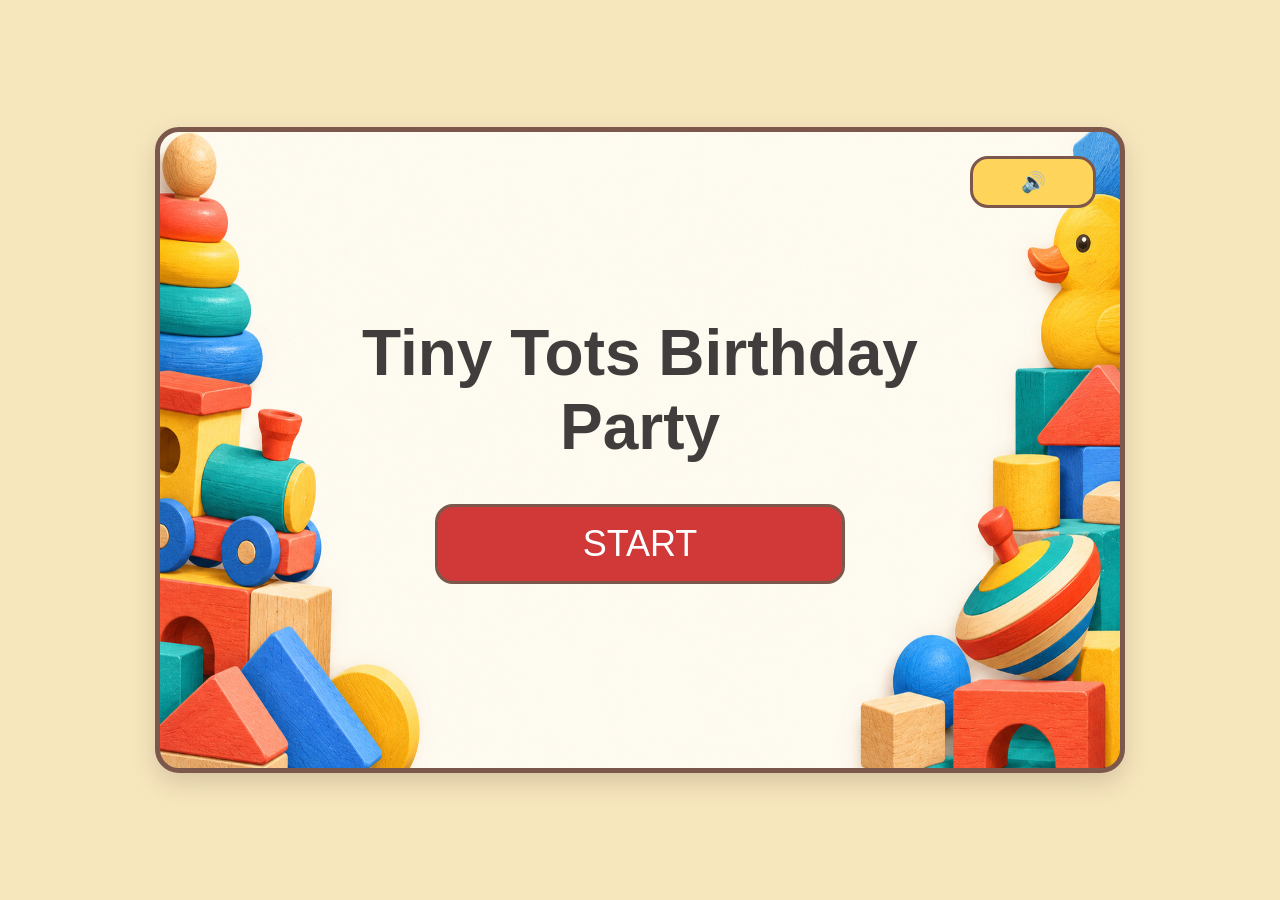
<file: index.html>
<!DOCTYPE html>
<html lang="en">
  <head>
    <meta charset="utf-8" />
    <meta name="viewport" content="width=device-width, initial-scale=1.0" />
    <title>Tiny Tots Party</title>
    <link rel="stylesheet" href="style.css" />

    <script src="libraries/p5.min.js"></script>
    <script src="libraries/p5.sound.min.js"></script>
    <script src="Global.js"></script>
</head>
  <body>
    <main class="playroom-frame">
      <div class="text-cont">
        <h1>Tiny Tots Birthday Party</h1>
      </div>
      <div class="container">
        <button onclick="startNewRound()">

          START
        </button>
      </div>
    </main>
    <script>
  function startNewRound() {
    ["balloons", "pouring", "feedMe", "bubbles"].forEach(function (game) {
      localStorage.removeItem("tinyTots." + game + "Complete");
    });

    window.location.href = "accessmenu.html";
  }
</script>
  </body>
</html>
</file>
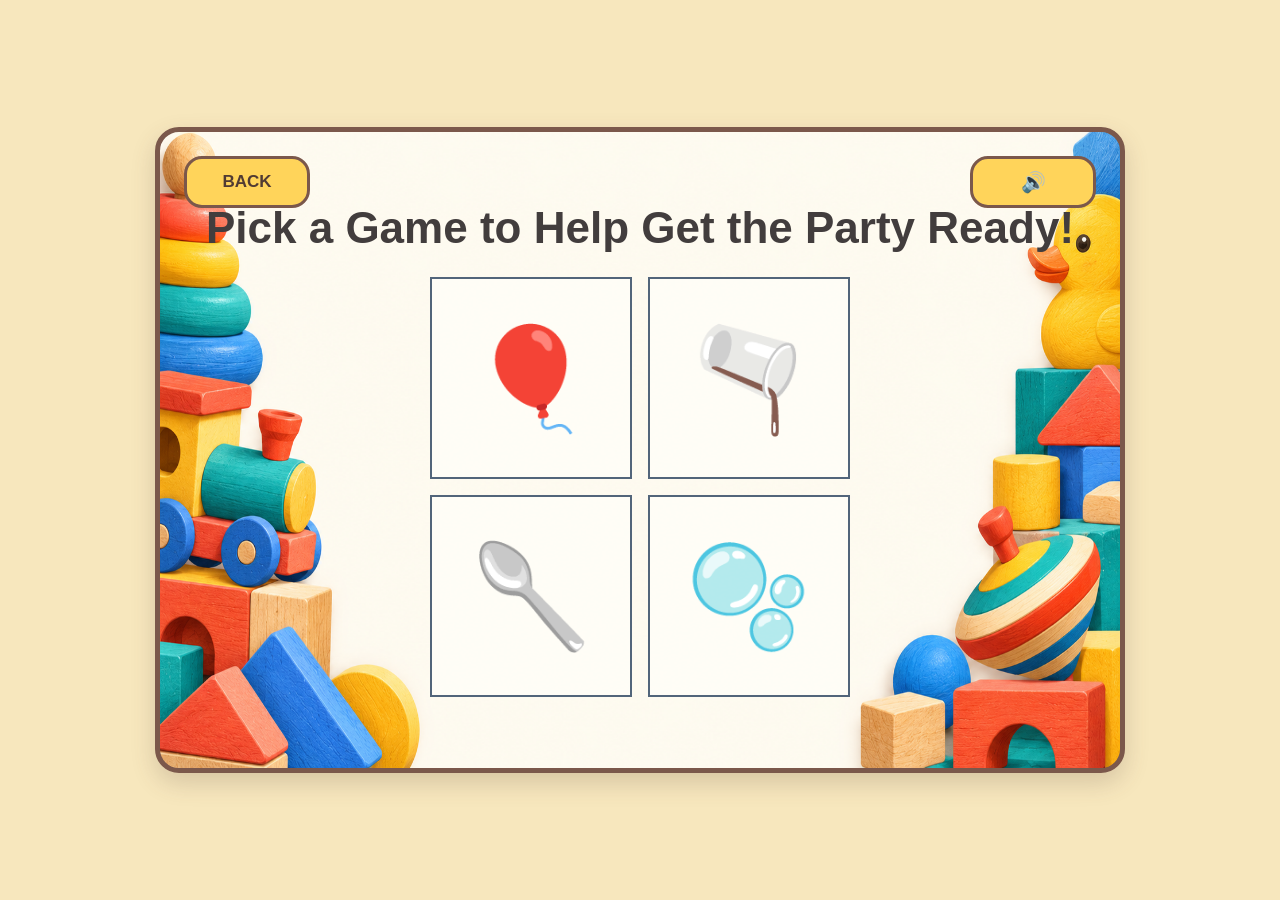
<file: accessmenu.html>
<!DOCTYPE html>
<html lang="en">
  <head>
    <meta charset="utf-8" />
    <meta name="viewport" content="width=device-width, initial-scale=1.0" />
    <title>Choose a Game</title>
    <link rel="stylesheet" href="style2.css" />
    <script src="Global.js?v=touch-audio-1"></script>
  </head>

  <script>
   document.addEventListener("DOMContentLoaded", function () {

    const games = [
        {
            name: "balloons",
            label: "Balloon Game"
        },
        {
            name: "pouring",
            label: "Pouring Game"
        },
        {
            name: "feedMe",
            label: "Feed Me Game"
        },
        {
            name: "bubbles",
            label: "Bubbles Game"
        }
    ];

     games.forEach(game => {
        const gameTile = document.querySelector(
            `[aria-label="${game.label}"]`
        );

        if (gameTile && localStorage.getItem(`tinyTots.${game.name}Complete`) === "true") {
            gameTile.style.position = "relative";

            const checkmark = document.createElement("span");
            checkmark.textContent = "✓";
            checkmark.style.cssText = `
                position: absolute;
                top: 8px;
                right: 8px;
                width: 40px;
                height: 40px;
                border-radius: 50%;
                background: #569d38;
                color: white;
                font-size: 30px;
                line-height: 40px;
                text-align: center;
                pointer-events: none;
            `;

            gameTile.appendChild(checkmark);
            gameTile.setAttribute("aria-label", game.label + " completed");
        }
    });

    const allGamesCompleted = games.every(game =>
        localStorage.getItem(`tinyTots.${game.name}Complete`) === "true"
    );

    if (allGamesCompleted) {
        window.location.href = "./finishScreen.html";
    }
});
</script>
  <body>
    <main class="playroom-frame">
      <button class="back-button" onclick="history.back()">Back</button>

      <h1>Pick a Game to Help Get the Party Ready!</h1>

      <div class="container">
        <div class="game-grid">
          <button class="game-card" aria-label="Balloon Game" onclick="window.location.href='games/Balloon%20Pump/balloonPump.html';">
            <span class="game-picture">&#127880;</span>
          </button>

          <button class="game-card" aria-label="Pouring Game" onclick="window.location.href='/games/Pouring/pouring.html';">
            <span class="game-picture">&#129751;</span>
          </button>

          <button class="game-card" aria-label="Feed Me Game" onclick="window.location.href='cayden-hud-preview.html?game=dragon';">
            <span class="game-picture">&#129348;</span>
          </button>

          <button class="game-card" aria-label="Bubbles Game" onclick="window.location.href='/games/Bubbles/bubbles.html';">
            <span class="game-picture">🫧</span>
          </button>
        </div>
      </div>
    </main>

    <script src="libraries/p5.min.js"></script>
    <script src="libraries/p5.sound.min.js"></script>
  </body>
</html>
</file>
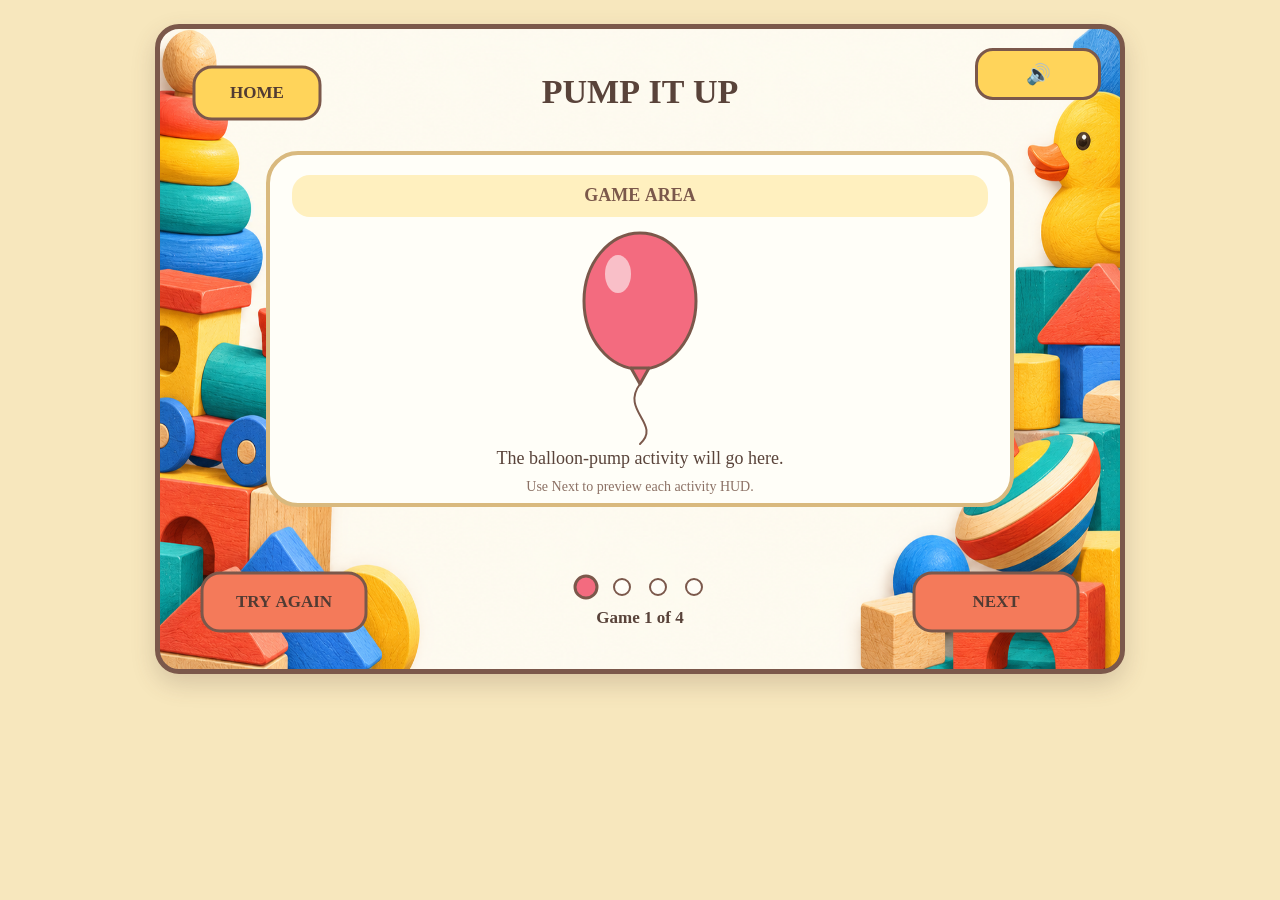
<file: cayden-hud-preview.html>
<!DOCTYPE html>
<html lang="en">
  <head>
    <meta charset="utf-8" />
    <meta name="viewport" content="width=device-width, initial-scale=1.0" />
    <script src="Global.js"></script>
    <title>Feed the Dragon</title>

    <style>
      html,
      body {
        min-height: 100%;
        margin: 0;
      }

      body {
        display: flex;
        align-items: center;
        justify-content: center;
        background: #f7e7bd;
        font-family: "Trebuchet MS", sans-serif;
      }

      main {
        padding: 24px;
        text-align: center;
      }

      h1 {
        margin: 0 0 12px;
        color: #59433a;
        font-size: 24px;
      }

      #hud-preview canvas {
        display: block;
        max-width: 100%;
        height: auto !important;
        border: 5px solid #7b584b;
        border-radius: 24px;
        box-shadow: 0 10px 24px rgba(89, 67, 58, 0.2);
        background-image: url("assets/images/finish-background.png");
        background-size: 100% 100%;
        background-position: center;
      }

      p {
        margin: 12px 0 0;
        color: #6e554a;
        font-size: 15px;
      }
    </style>

    <script src="libraries/p5.min.js"></script>
    <script src="libraries/p5.sound.min.js"></script>
  </head>

  <body>
    <main>
      <div id="hud-preview"></div>
    </main>

    <script src="games/Feed The Dragon/feedTheDragon.js"></script>
    <script src="hud/caydenHUD.js"></script>
  </body>
</html>
</file>
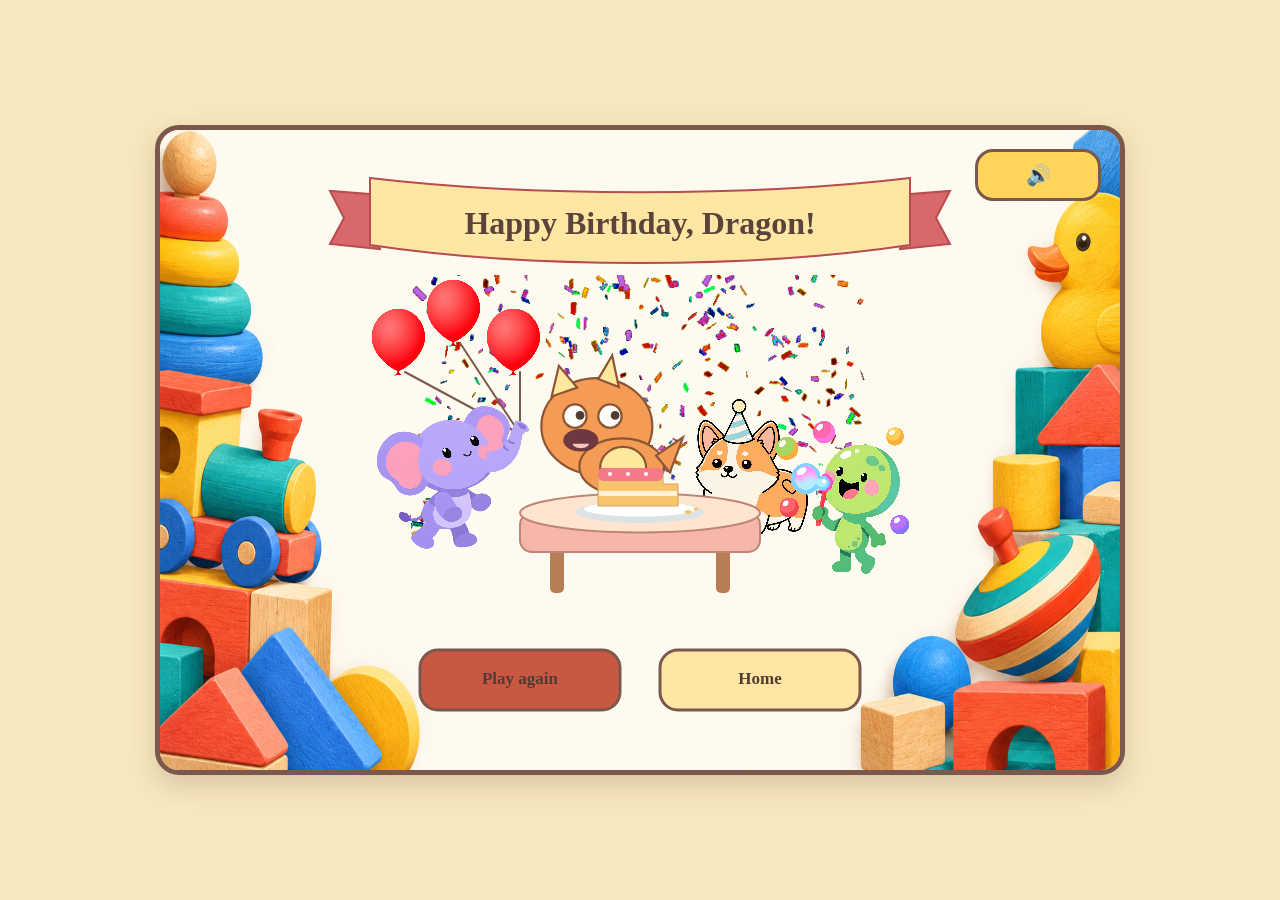
<file: finishScreen.html>
<!DOCTYPE html>
<html lang="en">
<head>
  <meta charset="utf-8">
  <meta name="viewport" content="width=device-width, initial-scale=1">
  <title>Dragon's Birthday Party</title>

  <style>
    body {
      margin: 0;
      padding: 24px;
      min-height: 100vh;
      box-sizing: border-box;
      display: grid;
      place-items: center;
      background: #f7e7bd;
    }

    main {
      width: min(100%, 970px);
    }

    canvas {
      display: block;
      width: 100% !important;
      height: auto !important;
      box-sizing: border-box;
      border: 5px solid #7b584b;
      border-radius: 24px;
      box-shadow: 0 10px 24px rgba(89, 67, 58, 0.2);
    }
  </style>

  <script src="libraries/p5.min.js"></script>
  <script src="Global.js"></script>
</head>

<body>
  <main id="finish-page"></main>

  <script src="hud/hankFinishScreen.js"></script>

  <script>
    function setup() {
      const canvas = createCanvas(960, 640);
      canvas.parent("finish-page");
      textFont("Trebuchet MS");
    }

    function draw() {
      drawHankFinishScreen();
    }

    function mousePressed() {
      hankFinishMousePressed();
    }

    // Keep the same button appearance as the existing screen.
    function drawHudButton(button, label, buttonColor) {
      const hovering = isInsideHudButton(mouseX, mouseY, button);

      push();
      stroke("#7B584B");
      strokeWeight(3);
      fill(hovering ? "#FFF08A" : buttonColor);
      rect(button.x, button.y, button.width, button.height, 18);

      noStroke();
      fill("#513B33");
      textAlign(CENTER, CENTER);
      textStyle(BOLD);
      textSize(17);
      text(
        label,
        button.x + button.width / 2,
        button.y + button.height / 2
      );
      pop();
    }

    function isInsideHudButton(x, y, button) {
      return (
        x >= button.x &&
        x <= button.x + button.width &&
        y >= button.y &&
        y <= button.y + button.height
      );
    }
  </script>
</body>
</html>
</file>
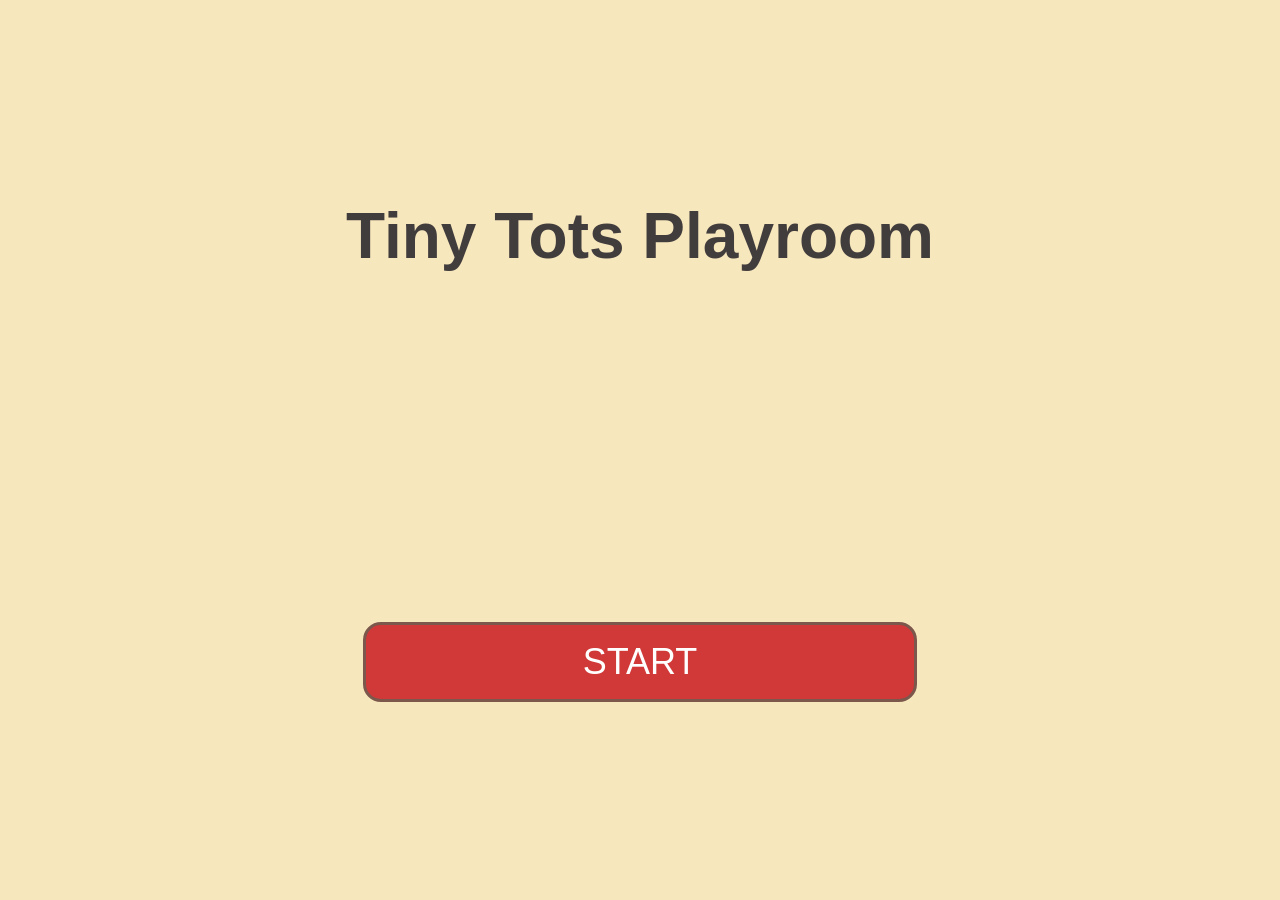
<file: index2.html>
<!DOCTYPE html>
<html lang="en">
  <head>
    <meta charset="utf-8" />
    <meta name="viewport" content="width=device-width, initial-scale=1.0">


    <link rel="stylesheet" type="text/css" href="style.css">
    <div class="text-cont">
      <h1>Tiny Tots Playroom</h1>
    </div>

    <div class="container">
        <button onclick="window.location.href='accessmenu.html';">START</button>
    </div>

    <script src="libraries/p5.min.js"></script>
    <script src="libraries/p5.sound.min.js"></script> 
  </head>

  <body>
  </body>
</html>
</file>
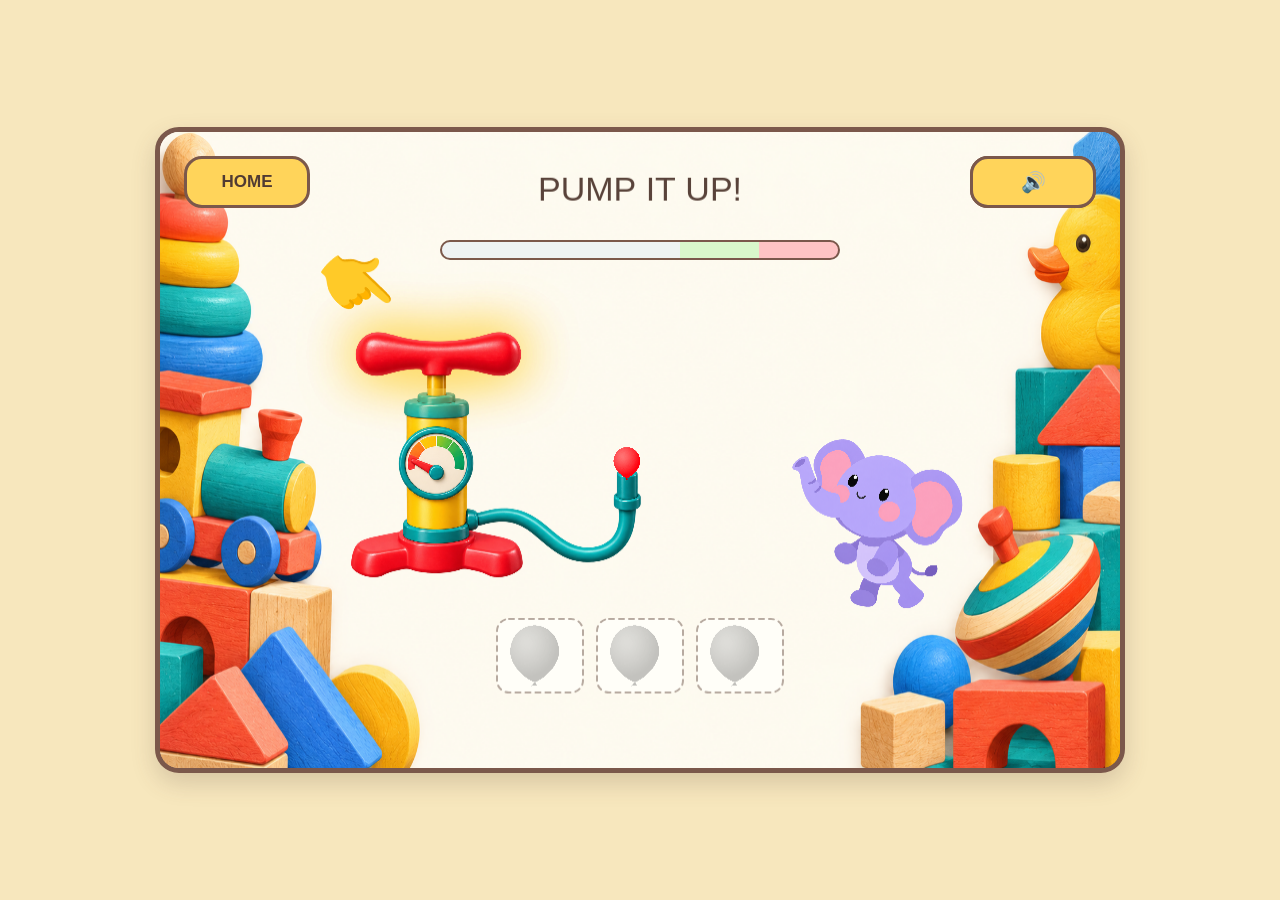
<file: games/Balloon Pump/balloonPump.html>
<!DOCTYPE html>
<html lang="en">
<head>
  <meta charset="UTF-8">
  <meta name="viewport" content="width=device-width, initial-scale=1.0">
  <title>Pump It Up!</title>
  <script src="../../Global.js"></script>
  <link rel="stylesheet" href="../../style.css">

  <style>
    #balloon-frame {
      position: relative;
      padding: 0;
      gap: 0;
    }

    #balloon-frame canvas {
      position: absolute;
      inset: 0;
      display: block;
      width: 100% !important;
      height: 100% !important;
      border: none;
    }
    .home-button {
      position: absolute;
      z-index: 2;
      top: 24px;
      left: 24px;
      width: 126px;
      height: 52px;
      min-height: 52px;
      padding: 0;
      border: 3px solid #7b584b;
      border-radius: 18px;
      background: #ffd45a;
      color: #513b33;
      font-size: 17px;
      font-weight: bold;
      cursor: pointer;
      
    }
    .home-button:hover {
      background: #fff08a;
    }
  .progress-bar {
  position: absolute;
  z-index: 1;
  top: 17%;
  left: 50%;
  transform: translateX(-50%);
  width: 42%;
  max-width: 400px;
  height: 20px;
  border: 2px solid #7b584b;
  border-radius: 10px;
  background: #eef2f3;
  pointer-events: none;
}
  </style>
</head>
<body>
  <main class="playroom-frame" id="balloon-frame">
  <button class="home-button" onclick="window.location.href='../../accessmenu.html';">HOME</button>
  <button class="home-button" id="sound-toggle" type="button"
        style="left: auto; right: 24px;" aria-label="Mute music">
  <span aria-hidden="true">🔊</span>
</button>
  <div class="progress-bar"></div>
</main>

  <script src="../../libraries/p5.min.js"></script>
  <script src="../../libraries/p5.sound.min.js"></script>
  <script src="balloon.js"></script>
</body>
</html>
</file>
<file: style.css>
* {
  box-sizing: border-box;
}

html,
body {
  margin: 0;
  min-height: 100%;
}

body {
  min-height: 100vh;
  padding: 24px;
  display: grid;
  place-items: center;
  background: #f7e7bd;
  font-family: "Franklin Gothic Medium", Arial, sans-serif;
}

.playroom-frame {
  width: min(100%, 970px);
  aspect-ratio: 960 / 640;
  border: 5px solid #7b584b;
  border-radius: 24px;
  overflow: hidden;
  box-shadow: 0 10px 24px rgba(89, 67, 58, 0.2);
  background-image: url("assets/images/finish-background.png");
  background-size: 100% 100%;
  background-position: center;
  display: flex;
  flex-direction: column;
  align-items: center;
  justify-content: center;
  gap: 40px;
  padding: 24px;
}

.text-cont {
  width: 75%;
  text-align: center;
}

h1 {
  margin: 0;
  color: #423d3d;
  font-size: clamp(28px, 6vw, 64px);
}

.container {
  display: flex;
  justify-content: center;
  width: 100%;
}

button {
  width: 45%;
  min-height: 70px;
  padding: 16px;
  border: 3px solid #7b584b;
  border-radius: 18px;
  background: rgb(209, 56, 56);
  color: white;
  font: inherit;
  font-size: clamp(22px, 4vw, 36px);
  cursor: pointer;
}

button:hover {
  background: #bd4540;
}
</file>
<file: style2.css>
* {
  box-sizing: border-box;
}

html,
body {
  margin: 0;
  min-height: 100%;
}

body {
  min-height: 100vh;
  padding: 24px;
  display: grid;
  place-items: center;
  background: #f7e7bd;
  font-family: "Franklin Gothic Medium", Arial, sans-serif;
}

.playroom-frame {
  position: relative;
  width: min(100%, 970px);
  aspect-ratio: 960 / 640;
  border: 5px solid #7b584b;
  border-radius: 24px;
  overflow: hidden;
  box-shadow: 0 10px 24px rgba(89, 67, 58, 0.2);

  background-image: url("assets/images/finish-background.png");
  background-size: 100% 100%;
  background-position: center;

  display: flex;
  flex-direction: column;
  align-items: center;
  justify-content: center;
  gap: 24px;
  padding: 24px;
}

h1 {
  margin: 0;
  color: #423d3d;
  font-size: clamp(24px, 4vw, 44px);
}

.container {
  width: 100%;
}

.back-button {
  position: absolute;
  top: 24px;
  left: 24px;
  box-sizing: border-box;
  width: 126px;
  height: 52px;
  padding: 0;
  border: 3px solid #7b584b;
  border-radius: 18px;
  background: #ffd45a;
  color: #513b33;
  font: inherit;
  font-size: 17px;
  font-weight: bold;
  text-transform: uppercase;
  cursor: pointer;
}

.game-grid {
  display: grid;
  grid-template-columns: repeat(2, minmax(0, 1fr));
  gap: 16px;
  width: 46%;
  margin: 0 auto;
}

.game-card {
  width: 100%;
  aspect-ratio: 1;
  padding: 5px;
  border: 2px solid #52657a;
  background: rgba(255, 254, 248, 0.8);
  display: flex;
  align-items: center;
  justify-content: center;
  cursor: pointer;
}

.game-card:hover,
.back-button:hover {
  background: #fff08a;
}

.game-picture {
  font-size: clamp(32px, 8vw, 100px);
  line-height: 1;
}

.game-card img {
  width: 100%;
  height: 100%;
  object-fit: contain;
}
</file>
